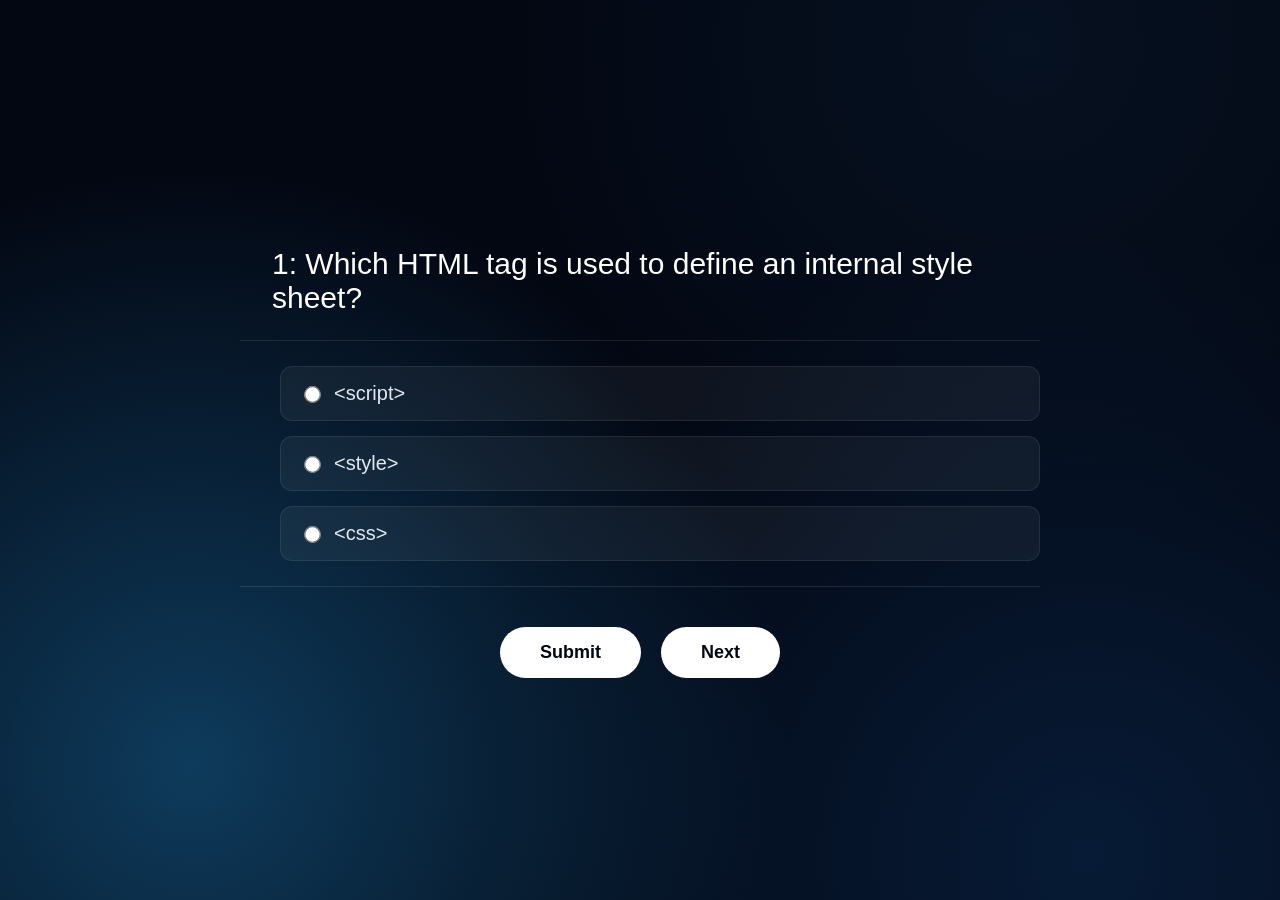
<file: quiz.html>
<!doctype html>
<html lang="en">
  <head>
    <meta charset="UTF-8" />
    <meta name="viewport" content="width=device-width, initial-scale=1.0" />
    <title>Quiz website</title>
    <link rel="stylesheet" href="quiz.css" />
  </head>
  <body>
    <div class="quiz-section">
      <div class="quiz" id="quiz">
        <h2 class="question" id="question">Quiz Question</h2>
        <hr />
        <ul>
          <li>
            <input type="radio" name="answer" class="answer" id="a" />
            <label for="a" id="option-1">Quiz option</label>
          </li>
          <li>
            <input type="radio" name="answer" class="answer" id="b" />
            <label for="b" id="option-2">Quiz option</label>
          </li>
          <li>
            <input type="radio" name="answer" class="answer" id="c" />
            <label for="c" id="option-3">Quiz option</label>
          </li>
        </ul>
        <hr />
        <div class="btn">
          <button type="submit" id="submit">Submit</button>
          <button type="button" id="next">Next</button>
        </div>
      </div>
    </div>
    <script src="quiz.js"></script>
  </body>
</html>
</file>
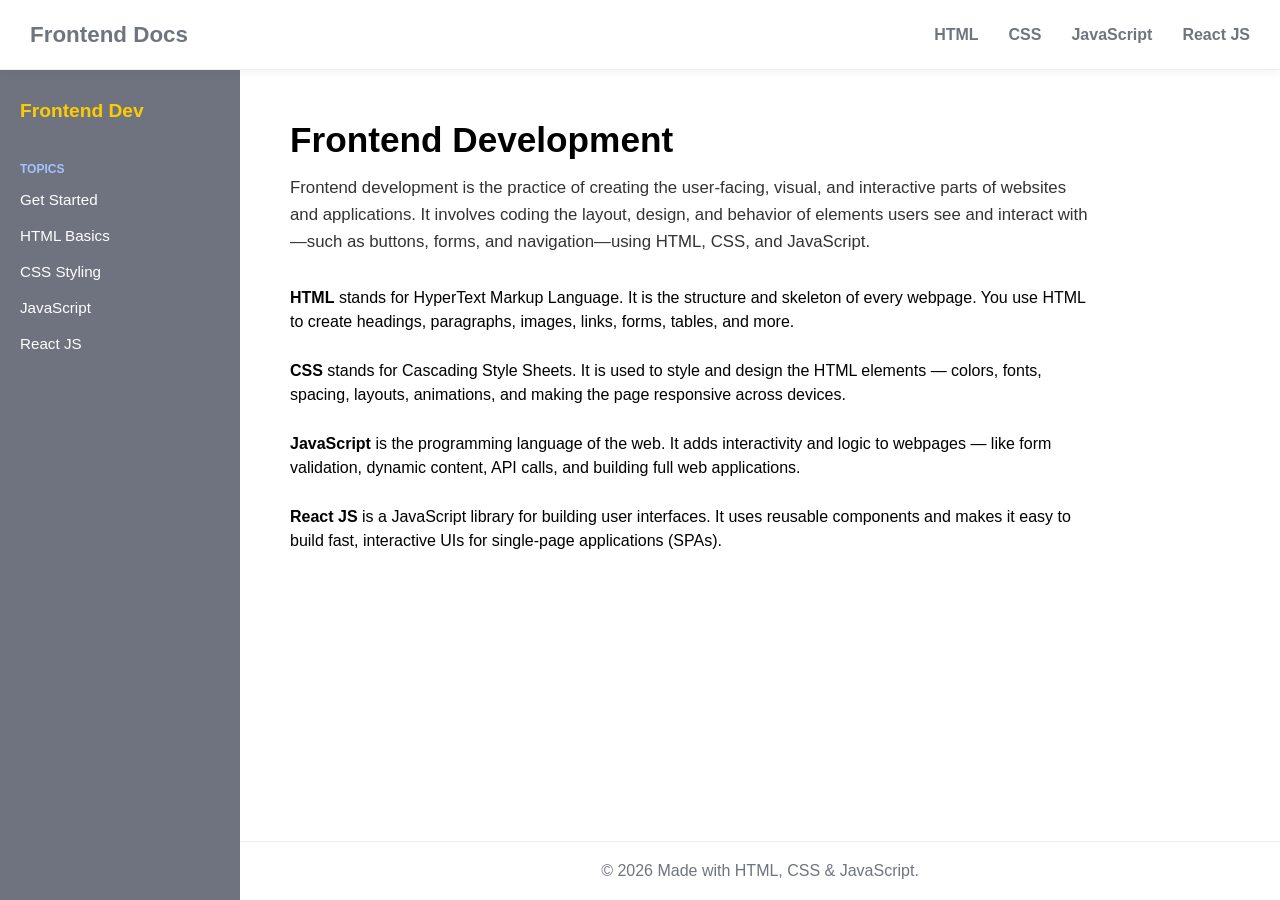
<file: webpage.html>
<!doctype html>
<html lang="en">
  <head>
    <meta charset="UTF-8" />
    <meta name="viewport" content="width=device-width, initial-scale=1.0" />
    <title>Frontend Documentation</title>
    <link rel="stylesheet" href="webpage.css" />
  </head>
  <body>
    <header class="header">
      <div class="header-logo">
        <h2>Frontend Docs</h2>
      </div>
      <nav class="header-nav">
        <ul>
          <li><a href="#">HTML</a></li>
          <li><a href="#">CSS</a></li>
          <li><a href="#">JavaScript</a></li>
          <li><a href="#">React JS</a></li>
        </ul>
      </nav>
    </header>

    <div class="wrapper">
      <aside class="sidebar">
        <h2 class="sidebar-logo">Frontend Dev</h2>
        <div class="sidebar-section">
          <p class="section-title">TOPICS</p>
          <ul>
            <li><a href="#">Get Started</a></li>
            <li><a href="#">HTML Basics</a></li>
            <li><a href="#">CSS Styling</a></li>
            <li><a href="#">JavaScript</a></li>
            <li><a href="#">React JS</a></li>
          </ul>
        </div>
      </aside>

      <div class="main-body">
        <main class="content">
          <h1>Frontend Development</h1>
          <p class="description">
            Frontend development is the practice of creating the user-facing,
            visual, and interactive parts of websites and applications. It
            involves coding the layout, design, and behavior of elements users
            see and interact with—such as buttons, forms, and navigation—using
            HTML, CSS, and JavaScript.
          </p>

          <div class="topic-list">
            <p>
              <strong>HTML</strong> stands for HyperText Markup Language. It is
              the structure and skeleton of every webpage. You use HTML to
              create headings, paragraphs, images, links, forms, tables, and
              more.
            </p>
            <p>
              <strong>CSS</strong> stands for Cascading Style Sheets. It is used
              to style and design the HTML elements — colors, fonts, spacing,
              layouts, animations, and making the page responsive across
              devices.
            </p>
            <p>
              <strong>JavaScript</strong> is the programming language of the
              web. It adds interactivity and logic to webpages — like form
              validation, dynamic content, API calls, and building full web
              applications.
            </p>
            <p>
              <strong>React JS</strong> is a JavaScript library for building
              user interfaces. It uses reusable components and makes it easy to
              build fast, interactive UIs for single-page applications (SPAs).
            </p>
          </div>
        </main>
        <footer class="footer">
          <p>&copy; 2026 Made with HTML, CSS & JavaScript.</p>
        </footer>
      </div>
    </div>
  </body>
</html>
</file>
<file: quiz.css>
body {
  margin: 0;
  padding: 0;
  font-family:
    "Inter",
    -apple-system,
    BlinkMacSystemFont,
    "Segoe UI",
    Roboto,
    Arial,
    sans-serif;
  background-color: #030712;
  background-image:
    radial-gradient(circle at 15% 85%, #0e3b5c 0%, transparent 45%),
    radial-gradient(circle at 85% 95%, #071b36 0%, transparent 45%),
    radial-gradient(circle at 80% 5%, #061121 0%, transparent 40%);
  display: flex;
  justify-content: center;
  align-items: center;
  min-height: 100vh;
  color: #ffffff;
}

.quiz-section {
  height: 50%;
  background: transparent;
  padding: 30px 40px;
  width: 90%;
  max-width: 800px;
}

.quiz h2.question {
  color: #ffffff;
  margin-bottom: 25px;
  font-size: 30px;
  font-weight: 400;
  text-align: left;
  margin-left: 2rem;
}

.quiz hr {
  border: none;
  border-top: 1px solid rgba(255, 255, 255, 0.1);
  margin: 25px 0;
}

.quiz li {
  margin-bottom: 15px;
  display: flex;
  align-items: center;
  background: rgba(255, 255, 255, 0.05);
  padding: 15px 20px;
  border-radius: 12px;
  border: 1px solid rgba(255, 255, 255, 0.08);
  transition: background 0.3s ease;
}

.quiz li:hover {
  background: rgba(255, 255, 255, 0.1);
}

.quiz input[type="radio"] {
  cursor: pointer;
  margin-right: 15px;
  transform: scale(1.3);
  accent-color: #0ea5e9;
}

.quiz label {
  font-size: 20px;
  color: #e2e8f0;
  cursor: pointer;
  width: 100%;
}

.btn {
  text-align: center;
  margin-top: 40px;
  display: flex;
  justify-content: center;
  gap: 20px;
}

.btn button {
  background-color: #ffffff;
  color: #030712;
  border: none;
  padding: 15px 40px;
  border-radius: 30px;
  font-size: 18px;
  font-weight: bold;
  cursor: pointer;
  transition:
    transform 0.2s ease,
    background-color 0.2s ease;
}

.btn button:hover {
  background-color: rgba(255, 255, 255, 0.1);
  color: white;
  transform: translateY(-2px);
}

.btn button:active {
  transform: translateY(0) scale(0.98);
}

/* Score Result Styles */
.result {
  text-align: center;
  animation: fadeIn 0.6s ease-out;
}

@keyframes fadeIn {
  from {
    opacity: 0;
    transform: translateY(15px);
  }
  to {
    opacity: 1;
    transform: translateY(0);
  }
}

.result h2 {
  font-size: 42px;
  color: #38bdf8;
  margin-top: 0;
  margin-bottom: 15px;
  font-weight: 800;
  letter-spacing: -1px;
}

.result p {
  font-size: 22px;
  color: #e2e8f0;
  margin-bottom: 40px;
}

.reload-button {
  background-color: #0ea5e9;
  color: #ffffff;
  border: none;
  padding: 16px 45px;
  border-radius: 30px;
  font-size: 18px;
  font-weight: bold;
  cursor: pointer;
  transition:
    transform 0.2s ease,
    background-color 0.2s ease,
    box-shadow 0.2s ease;
  box-shadow: 0 6px 20px rgba(14, 165, 233, 0.3);
}

.reload-button:hover {
  background-color: #0284c7;
  transform: translateY(-3px);
  box-shadow: 0 10px 25px rgba(14, 165, 233, 0.5);
}
</file>
<file: webpage.css>
* {
  margin: 0;
  padding: 0;
  box-sizing: border-box;
  font-family: "Segoe UI", Tahoma, Geneva, Verdana, sans-serif;
}

body {
  background-color: #ffffff;
  height: 100vh;
  display: flex;
  flex-direction: column;
}

.header {
  height: 70px;
  background-color: #ffffff;
  border-bottom: 1px solid #eee;
  display: flex;
  align-items: center;
  justify-content: space-between;
  padding: 0 30px;
  box-shadow: 0 2px 10px rgba(0, 0, 0, 0.05);
  z-index: 10;
}

.header-logo h2 {
  color: rgba(15, 23, 42, 0.6);
  font-size: 1.4rem;
}

.header-nav ul {
  display: flex;
  list-style: none;
  gap: 30px;
}

.header-nav ul li a {
  text-decoration: none;
  color: rgba(15, 23, 42, 0.6);
  font-weight: 600;
  font-size: 1rem;
  transition: color 0.3s;
}

.wrapper {
  display: flex;
  flex-grow: 1;
  overflow: hidden;
}

.wrapper a:hover {
  font-size: 18px;
}

.sidebar {
  width: 240px;
  background-color: rgba(15, 23, 42, 0.6);
  color: white;
  padding: 30px 20px;
  flex-shrink: 0;
}

.sidebar-logo {
  color: #ffcc00;
  font-size: 1.2rem;
  margin-bottom: 40px;
}

.section-title {
  color: #a0c4ff;
  font-size: 0.75rem;
  font-weight: bold;
  margin-bottom: 15px;
}

.sidebar ul {
  list-style: none;
}

.sidebar ul li {
  margin-bottom: 18px;
}

.sidebar ul li a {
  color: #ffffff;
  text-decoration: none;
  font-size: 0.95rem;
  transition: color 0.3s;
}

.sidebar ul li a:hover {
  color: #ffcc00;
}

.main-body {
  flex-grow: 1;
  display: flex;
  flex-direction: column;
  overflow-y: auto;
}

.content {
  padding: 50px;
  flex-grow: 1;
  max-width: 900px;
}

.content h1 {
  font-size: 2.2rem;
  margin-bottom: 15px;
  color: #000;
}

.description {
  font-size: 1.05rem;
  line-height: 1.6;
  margin-bottom: 30px;
  color: #333;
}

.topic-list p {
  margin-bottom: 25px;
  font-size: 1rem;
  line-height: 1.5;
}

.footer {
  display: flex;
  align-items: center;
  justify-content: center;
  padding: 20px 50px;
  border-top: 1px solid #eee;
  font-size: 1rem;
  color: rgba(15, 23, 42, 0.6);
}

@media (max-width: 768px) {
  body {
    height: auto;
    min-height: 100vh;
  }

  .header {
    flex-direction: column;
    height: auto;
    padding: 15px 20px;
    gap: 15px;
  }

  .header-nav ul {
    gap: 15px;
    flex-wrap: wrap;
    justify-content: center;
  }

  .wrapper {
    flex-direction: column;
    overflow: visible;
  }

  .sidebar {
    width: 100%;
    padding: 20px;
  }

  .sidebar-logo {
    margin-bottom: 20px;
  }

  .sidebar ul {
    display: flex;
    flex-wrap: wrap;
    gap: 15px;
  }

  .sidebar ul li {
    margin-bottom: 0;
  }

  .content {
    padding: 30px 20px;
  }

  .content h1 {
    font-size: 1.8rem;
  }

  .footer {
    padding: 20px;
    text-align: center;
  }
}
</file>
